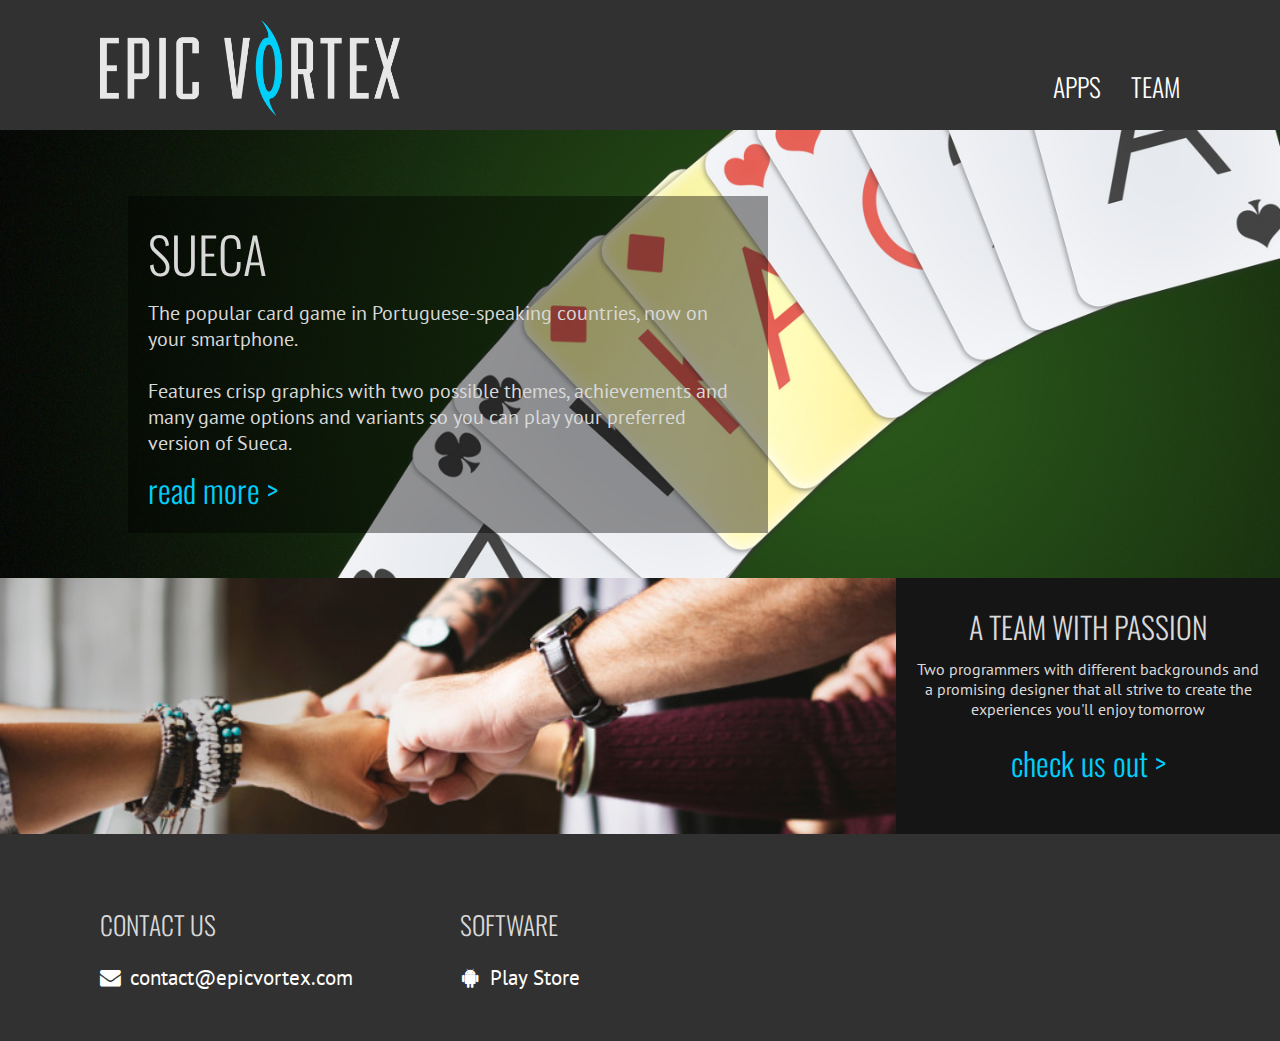
<file: index.html>
<!DOCTYPE html>
<html>

<head>
	<meta charset="utf-8">
	<title>Epic Vortex</title>
	<link rel="shortcut icon" href="favicon.ico" />
	<meta name="viewport" content="width=device-width, initial-scale=1.0, maximum-scale=1.0, user-scalable=no">
	<link href='//fonts.googleapis.com/css?family=Oswald:300,400,700' rel='stylesheet' type='text/css'>
	<link href='//fonts.googleapis.com/css?family=PT+Sans:400,700' rel='stylesheet' type='text/css'>
	<link rel="stylesheet" type="text/css" href="css/normalize.css">
	<link rel="stylesheet" type="text/css" href="css/slick.css">
	<link rel="stylesheet" type="text/css" href="css/font-awesome.min.css">
	<link rel="stylesheet" type="text/css" href="css/style.css">
</head>

<body>

	<header>
		<div class="limited-width cf">
			<a href="index.html" class="logo"><img src="img/logo.png"></a>
			<nav class="cf">
				<a href="team.html">Team</a>
				<a href="sueca.html">Apps</a>
			</nav>
		</div>
	</header>

	<article>
		<div class="slider">
			<div class="slide">
				<div class="slide-bg" style="background: url(img/featured/sueca.jpg) no-repeat center center; background-size: cover;"></div>
				<div class="slide-layer">
					<h2>Sueca</h2>
					<p>
						The popular card game in Portuguese-speaking countries, now on your smartphone.<br>
						<br>
						Features crisp graphics with two possible themes, achievements and many game
						options and variants so you can play your preferred version of Sueca.
					</p>
					<a href="sueca.html">read more &gt;</a>
				</div>
			</div>
			<!-- <div class="slide">
				<div class="slide-bg" style="background: url(img/featured/2.jpg) no-repeat center center; background-size: cover;"></div>
				<div class="slide-layer">
					<h2>People Oriented</h2>
					<p>
						Lorem ipsum dolor sit amet, consectetur adipiscing elit, sed do eiusmod tempor incididunt ut labore et dolore magna aliqua. Ut enim ad minim veniam, quis nostrud exercitation ullamco laboris nisi ut aliquip ex ea commodo consequat. Duis aute irure dolor in reprehenderit in voluptate velit esse cillum dolore eu fugiat nulla pariatur.
					</p>
				</div>
			</div> -->
		</div>
	</article>

	<article class="team-area">
		<div class="team-feature">
			<div class="team-image"></div>
			<div class="team-info">
				<h2>A team with passion</h2>
				<p>
					Two programmers with different backgrounds and a promising designer
					that all strive to create the experiences you'll enjoy tomorrow
				</p>
				<a href="team.html">check us out &gt;</a>
			</div>
		</div>
	</article>

	<footer>
		<nav class="cf limited-width">
			<div class="sub-nav">
				<h2>Contact us</h2>
				<a href="mailto:contact@epicvortex.com" target="_blank"><i class="fa fa-envelope"></i>contact@epicvortex.com</a><br>
				<!-- <a href="#"><i class="fa fa-google-plus"></i>plus.google.com/epicvortex</a><br> -->
				<!-- <a href="https://www.facebook.com/epicvortex/" target="_blank"><i class="fa fa-facebook"></i>facebook.com/epicvortex</a> -->
			</div>
			<div class="sub-nav">
				<h2>Software</h2>
				<a href="https://play.google.com/store/apps/developer?id=Epic+Vortex&hl=en" target="_blank"><i class="fa fa-android"></i>Play Store</a><br>
				<!-- <a href="#"><i class="fa fa-apple"></i>App Store</a><br> -->
			</div>
		</nav>
	</footer>

	<script src="js/jquery-1.11.2.min.js"></script>
	<script src="js/slick.min.js"></script>
	<script src="js/script.js"></script>
</body>

</html>
</file>
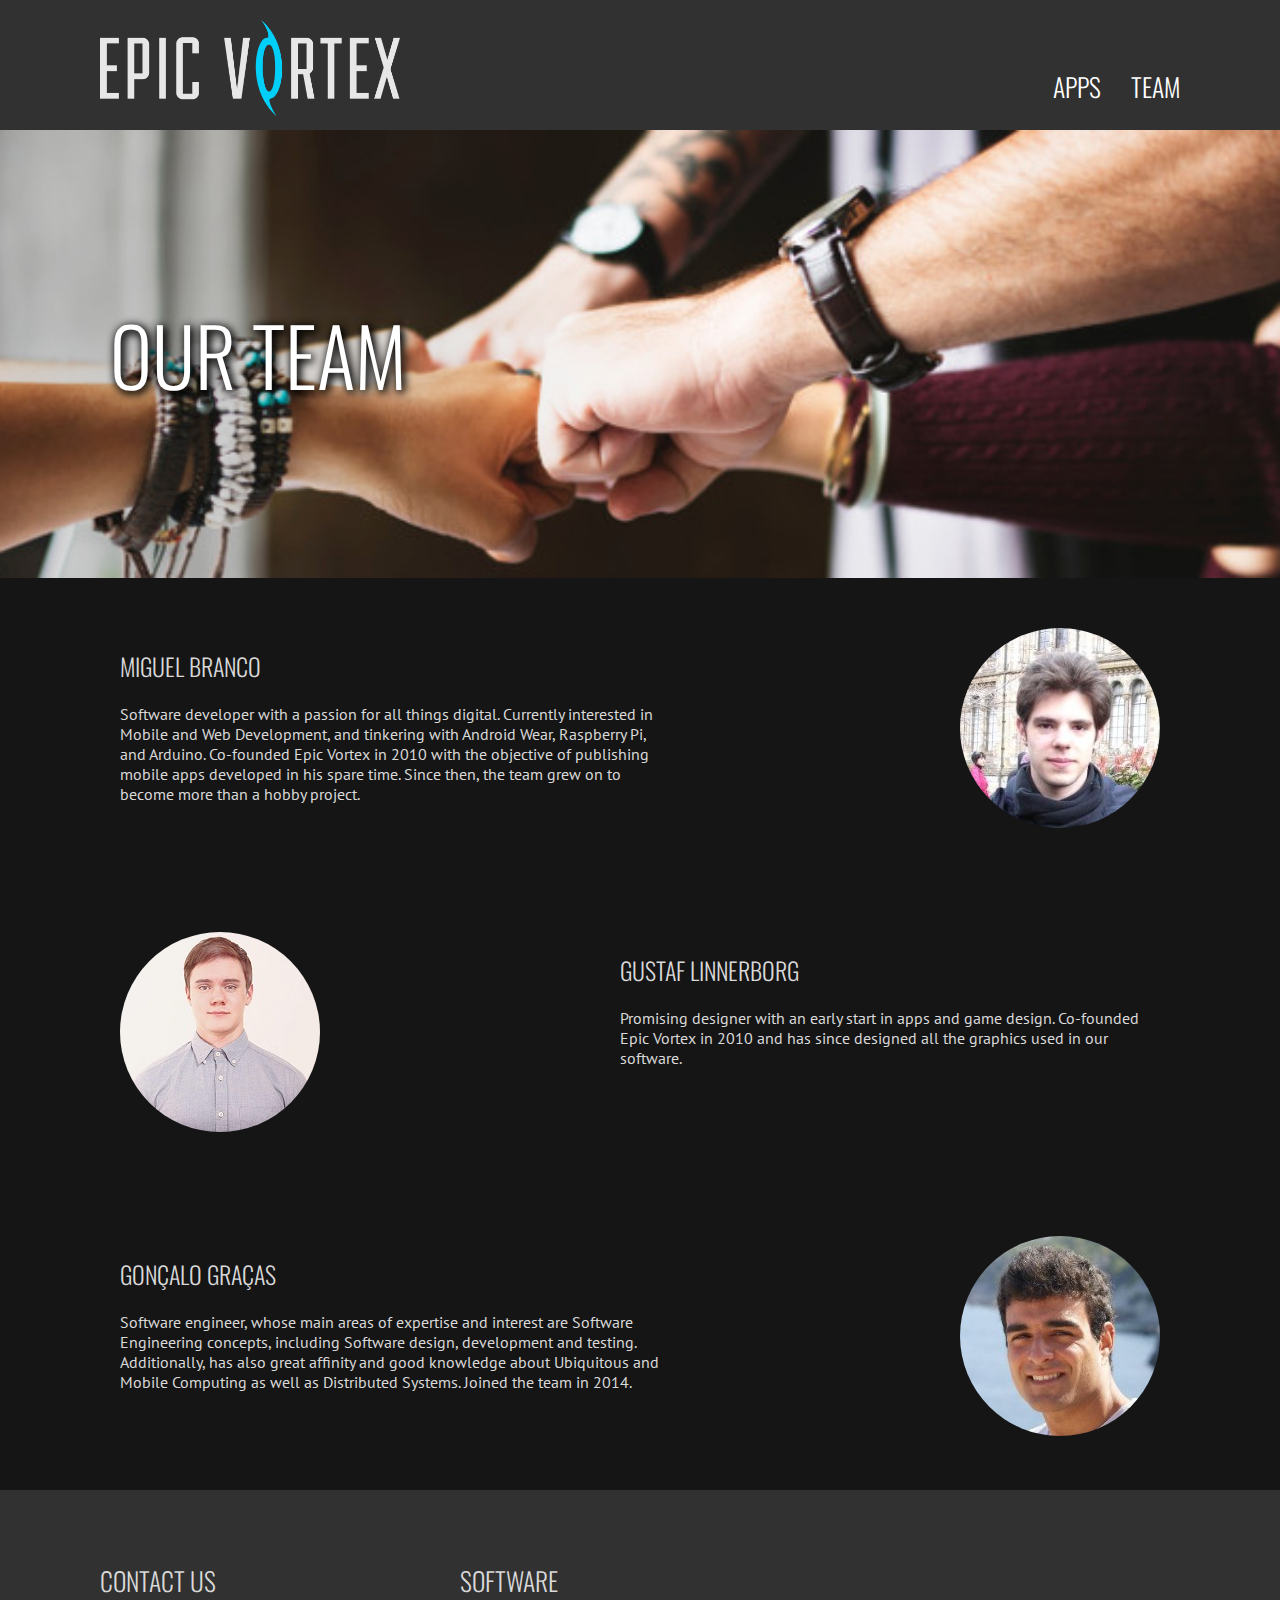
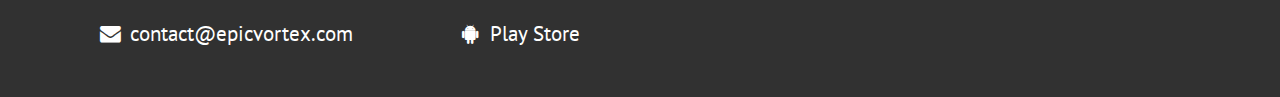
<file: team.html>
<!DOCTYPE html>
<html>

<head>
	<meta charset="utf-8">
	<title>Epic Vortex</title>
	<link rel="shortcut icon" href="favicon.ico" />
	<meta name="viewport" content="width=device-width, initial-scale=1.0, maximum-scale=1.0, user-scalable=no">
	<link href='//fonts.googleapis.com/css?family=Oswald:300,400,700' rel='stylesheet' type='text/css'>
	<link href='//fonts.googleapis.com/css?family=PT+Sans:400,700' rel='stylesheet' type='text/css'>
	<link rel="stylesheet" type="text/css" href="css/normalize.css">
	<link rel="stylesheet" type="text/css" href="css/slick.css">
	<link rel="stylesheet" type="text/css" href="css/font-awesome.min.css">
	<link rel="stylesheet" type="text/css" href="css/style.css">
</head>

<body>

	<header>
		<div class="limited-width cf">
			<a href="index.html" class="logo"><img src="img/logo.png"></a>
			<nav class="cf">
				<a href="team.html">Team</a>
				<a href="sueca.html">Apps</a>
			</nav>
		</div>
	</header>

	<div class="page team">
		<div class="page-header" style="background: url(img/team/team.jpg) no-repeat center center; background-size: cover;">
			<div class="page-title">
				<div class="limited-width">
					<h1>Our Team</h1>
				</div>
			</div>
		</div>

		<div class="cf limited-width">
			<div class="left-div">
				<h2>
					Miguel Branco
					<!--<a class="a-linkedin" href="https://www.linkedin.com/in/migueljcb" target="_blank">
						<i class="fa fa-linkedin-square"></i>
					</a>-->
				</h2>
				<p>
					Software developer with a passion for all things digital.
					Currently interested in Mobile and Web Development, and tinkering with Android Wear,
					Raspberry Pi, and Arduino. Co-founded Epic Vortex in 2010 with the objective of
					publishing mobile apps developed in his spare time. Since then, the team grew on
					to become more than a hobby project.
				</p>
			</div>
			<div class="left-div-photo">
				<img class="photo" src="img/team/mb-small.jpg">
			</div>
		</div>
		<div class="cf limited-width">
			<div class="right-div">
				<h2>
					Gustaf Linnerborg
					<!--<a class="a-linkedin" href="#">
						<i class="fa fa-linkedin-square"></i>
					</a>-->
				</h2>
				<p>
					Promising designer with an early start in apps and game design. Co-founded Epic Vortex
					in 2010 and has since designed all the graphics used in our software.
				</p>
			</div>
			<div class="right-div-photo">
				<img class="photo" src="img/team/gl-small.jpg">
			</div>
		</div>
		<div class="cf limited-width">
			<div class="left-div">
				<h2>
					Gon&ccedil;alo Gra&ccedil;as
					<!--<a class="a-linkedin" href="https://www.linkedin.com/profile/view?id=179389089" target="_blank">
						<i class="fa fa-linkedin-square"></i>
					</a>-->
				</h2>
				<p>
					Software engineer, whose main areas of expertise and interest are Software Engineering
					concepts, including Software design, development and testing.
					Additionally, has also great affinity and good knowledge about Ubiquitous and Mobile
					Computing as well as Distributed Systems. Joined the team in 2014.
				</p>
			</div>
			<div class="left-div-photo">
				<img class="photo" src="img/team/gg-small.jpg">
			</div>
		</div>
	</div>

	<footer>
		<nav class="cf limited-width">
			<div class="sub-nav">
				<h2>Contact us</h2>
				<a href="mailto:contact@epicvortex.com" target="_blank"><i class="fa fa-envelope"></i>contact@epicvortex.com</a><br>
				<!-- <a href="#"><i class="fa fa-google-plus"></i>plus.google.com/epicvortex</a><br> -->
				<!-- <a href="https://www.facebook.com/epicvortex/" target="_blank"><i class="fa fa-facebook"></i>facebook.com/epicvortex</a> -->
			</div>
			<div class="sub-nav">
				<h2>Software</h2>
				<a href="https://play.google.com/store/apps/developer?id=Epic+Vortex&hl=en" target="_blank"><i class="fa fa-android"></i>Play Store</a><br>
				<!-- <a href="#"><i class="fa fa-apple"></i>App Store</a><br> -->
			</div>
		</nav>
	</footer>

	<script src="js/jquery-1.11.2.min.js"></script>
	<script src="js/slick.min.js"></script>
	<script src="js/script.js"></script>
</body>

</html>
</file>
<file: css/style.css>
/**

Logo font: Source Sans Pro

Colors:

Menu BG: #313131
BG: #151515
Text: #d9d9d9
Links: #00cefa / #ffffff

*/




/***** Clearfix *****/
.cf:before,
.cf:after {
	content: " ";
	display: table;
}

.cf:after {
	clear: both;
}
.cf {
	*zoom: 1;
}


/***** Helper *****/

.limited-width {
	margin:		0 auto;
	max-width:	1080px;
}

/***** General *****/

body {
	font-family:		'PT Sans', sans-serif;
	font-size:			16px;
	color:				#d9d9d9;
	background-color:	#151515;
}

h1, h2, h3, h4, h5, h6 {
	font-family:		'Oswald', sans-serif;
	font-weight:		300;
	text-transform:		uppercase;
}

h1 {
	margin:		0 0 20px 0;
	font-size:	3em;
}

a {
	text-decoration:	none;
}

/***** Header *****/

header {
	position:			relative;
	padding:			0 10px;
	height:				130px;
	background-color:	#313131;
}

header .limited-width {
	position:	relative;
	height:		100%;
}

.logo {
	position:	absolute;
	bottom:		10px;
}

.logo img {
	width:	300px;
}

header nav {
	position:	absolute;
	right:		0;
	bottom:		28px;
}

header nav a {
	display:		block;
	float:			right;
	margin:			0 0 0 30px;
	font-family:	'Oswald', sans-serif;
	font-size:		1.6em;
	line-height:	1.2em;
	font-weight:	300;
	color:			#ffffff;
	text-transform:	uppercase;
}

header nav a:hover {
	color:	#00cefa;
}

/***** Slider *****/

.slider {
	width:			100%;
	margin-bottom:	0;
}

.slide {
	position:	relative;
	width:		100%;
}

.slide-bg {
	width:			100%;
	padding-top:	35%;
}

.slide-layer {
	position:	absolute;
	left:		10%;
	bottom:		10%;
	padding:	20px;
	width:		600px;
	background-color:	rgba(0, 0, 0, 0.4);
}

.slide-layer h2 {
	margin:			0 0 10px 0;
	font-size:		3.125em;
}

.slide-layer p {
	margin:			0 0 10px 0;
	font-size:		1.25em;
	font-weight:	300;
}

.slide-layer a, .team-info a {
	margin:			10px 0 0 0;
	font-family:	'Oswald', sans-serif;
	font-size:		2em;
	font-weight:	300;
	color:			#00cefa;
}

.slick-prev {
	left:	20px;
	margin-top:	-40px;
	width:	40px;
	height:	80px;
}

.slick-prev::before {
	content:		'\f104';
	font-family:	FontAwesome;
	font-size:		80px;
}


.slick-next {
	right:	20px;
	margin-top:	-40px;
	width:	40px;
	height:	80px;
}

.slick-next::before {
	content:		'\f105';
	font-family:	FontAwesome;
	font-size:		80px;
}

.slick-dots {
	margin:	0;
	bottom:	10px;
}

.slick-dots li {
	margin: 0 2px;
}

.slick-dots li button::before {
	font-size:	15px;
	color:		#ffffff;
}

.slick-dots li.slick-active button::before {
	color:		#ffffff;
}

/***** Team area on homepage *****/

.team-area {
	position:	relative;
	padding:	20% 0 0 0;
}

.team-feature {
	position:	absolute;
	top:		0;
	left:		0;
	width:		100%;
	height:		100%;
}

.team-image {
	float:		left;
	width:		70%;
	height:		100%;
	background:	url(../img/team/team.jpg) no-repeat center center;
	background-size:	cover;
}

.team-info {
	float:		left;
	box-sizing:	border-box;
	width:		30%;
	padding:	2% 20px;
	height:		100%;
	text-align:	center;
	/*background-color:	#5a5a5a;*/
}

.team-info h2 {
	margin:			0 0 10px 0;
	font-size: 		1.875em;
}

.team-info p {
	margin:			0 0 20px 0;
	font-size: 		1em;
}


/***** Page *****/

.page-header {
	position:		relative;
	width:			100%;
	padding-top:	35%;
}

.page-title {
	position:	absolute;
	top:		0;
	width:		100%;
	height:		100%;
}

.page-title .limited-width {
	position:	relative;
	height:		100%;
}

.page-title h1 {
	position:	absolute;
	top:		50%;
	left:		10px;
	margin-top:	-0.5em;
	font-size:	5em;
	line-height:1em;
}


/***** App *****/

.app-info {
	padding:	20px 0;
}

.app-info p {
	margin:	0 10px 10px 10px;
}

.app-link {
	display:	block;
	margin:		10px;
}

.screenshots {
	/*margin: 0 -10px;*/
}

.screenshot {
	float:		left;
	box-sizing: border-box;
	padding:	0 10px;
	width:		33.33%;
}


/***** Team *****/

.page.team .page-title h1 {
	color:	#ffffff;
    text-shadow: 2px 2px 10px #000000, 2px 2px 10px #000000;
}

.a-linkedin {
	margin-left:		10px;
	color:				#ffffff;
	font-size:			1.2em;
}

.left-div {
	float: 		left;
	text-align: left;
	width: 		50%;
	margin: 	50px 0 50px 20px;
}

.left-div-photo {
	float:		right;
	text-align: right;
	width:		30%;
	margin:		50px 20px 50px;
}

.right-div {
	float:		right;
	text-align:	left;
	width:		50%;
	margin:		50px 20px 50px 0;
}

.right-div-photo {
	float:		left;
	text-align:	left;
	width:		30%;
	margin:		50px 0 50px 20px;
}

.photo {
	max-width:	100%;
	height:		auto;
	-webkit-border-radius:	50%;
	   -moz-border-radius:	50%;
			border-radius:	50%;
}


/***** Footer *****/

footer {
	padding:			50px 10px 50px 10px;
	background-color:	#313131;
}

footer .sub-nav {
	float:			left;
	box-sizing:		border-box;
	padding:		0 50px 0 0;
	width:			33.333%;
}

footer h2 {
	font-size:		1.6em;
}

footer a {
	color:				#ffffff;
	font-size:			1.3em;
}

footer a:hover {
	color:	#00cefa;
}

footer .fa {
	margin-right:	10px;
	width:			20px;
	text-align:		center;
	color:			#ffffff;
}

a:hover .fa-envelope {
	color:	#e14a3e;
}

a:hover .fa-google-plus {
	color:	#dd4b39;
}

a:hover .fa-facebook {
	color:	#49659f;
}

a:hover .fa-android {
	color:	#6ab344;
}

a:hover .fa-apple {
	color:	#656565;
}


/***** Media Queries *****/

@media (max-width:	1200px) {
	body {
		font-size:	12px;
	}

	.slide-layer {

	}
}

@media (max-width:	900px) {
	.slide-layer {
		position: static;
		width:		auto;
		background-color:	transparent;
	}

	.slick-prev, .slick-next {
		display:	none !important;
	}

	.slick-dots {
		top:		-30px;
		bottom:		auto;
		margin-top:	30%;
	}

	.slick-dots li {
		margin: 0;
	}

	.team-area {
		padding:	0;
	}

	.team-feature {
		position:	static;
	}

	.team-image {
		float:	none;
		width:	100%;
		height:	200px;
	}

	.team-info {
		float:	none;
		width:	100%;
	}

	footer .sub-nav {
		width:	50%;
	}
}


@media (max-width:	640px) {
	.slide-bg {
		padding-top:	50%;
	}

	.slide-layer {
		font-size:	0.7em;
	}

	.slick-dots {
		top:		-30px;
		bottom:		auto;
		margin-top:	50%;
	}


	footer .sub-nav {
		width:		100%;
	}

	footer .sub-nav + .sub-nav {
		margin-top:	20px;
	}
}

@media (max-width:	500px) {
	header {
		height:	50px;
	}

	header nav {
		bottom:			10px;
	}

	.logo {
		bottom:	2px;
	}

	.logo img {
		width:	130px;
	}

	.app-header h1 {
		font-size:	3em;
	}

	.screenshot {
		width:	50%;
	}
}
</file>
